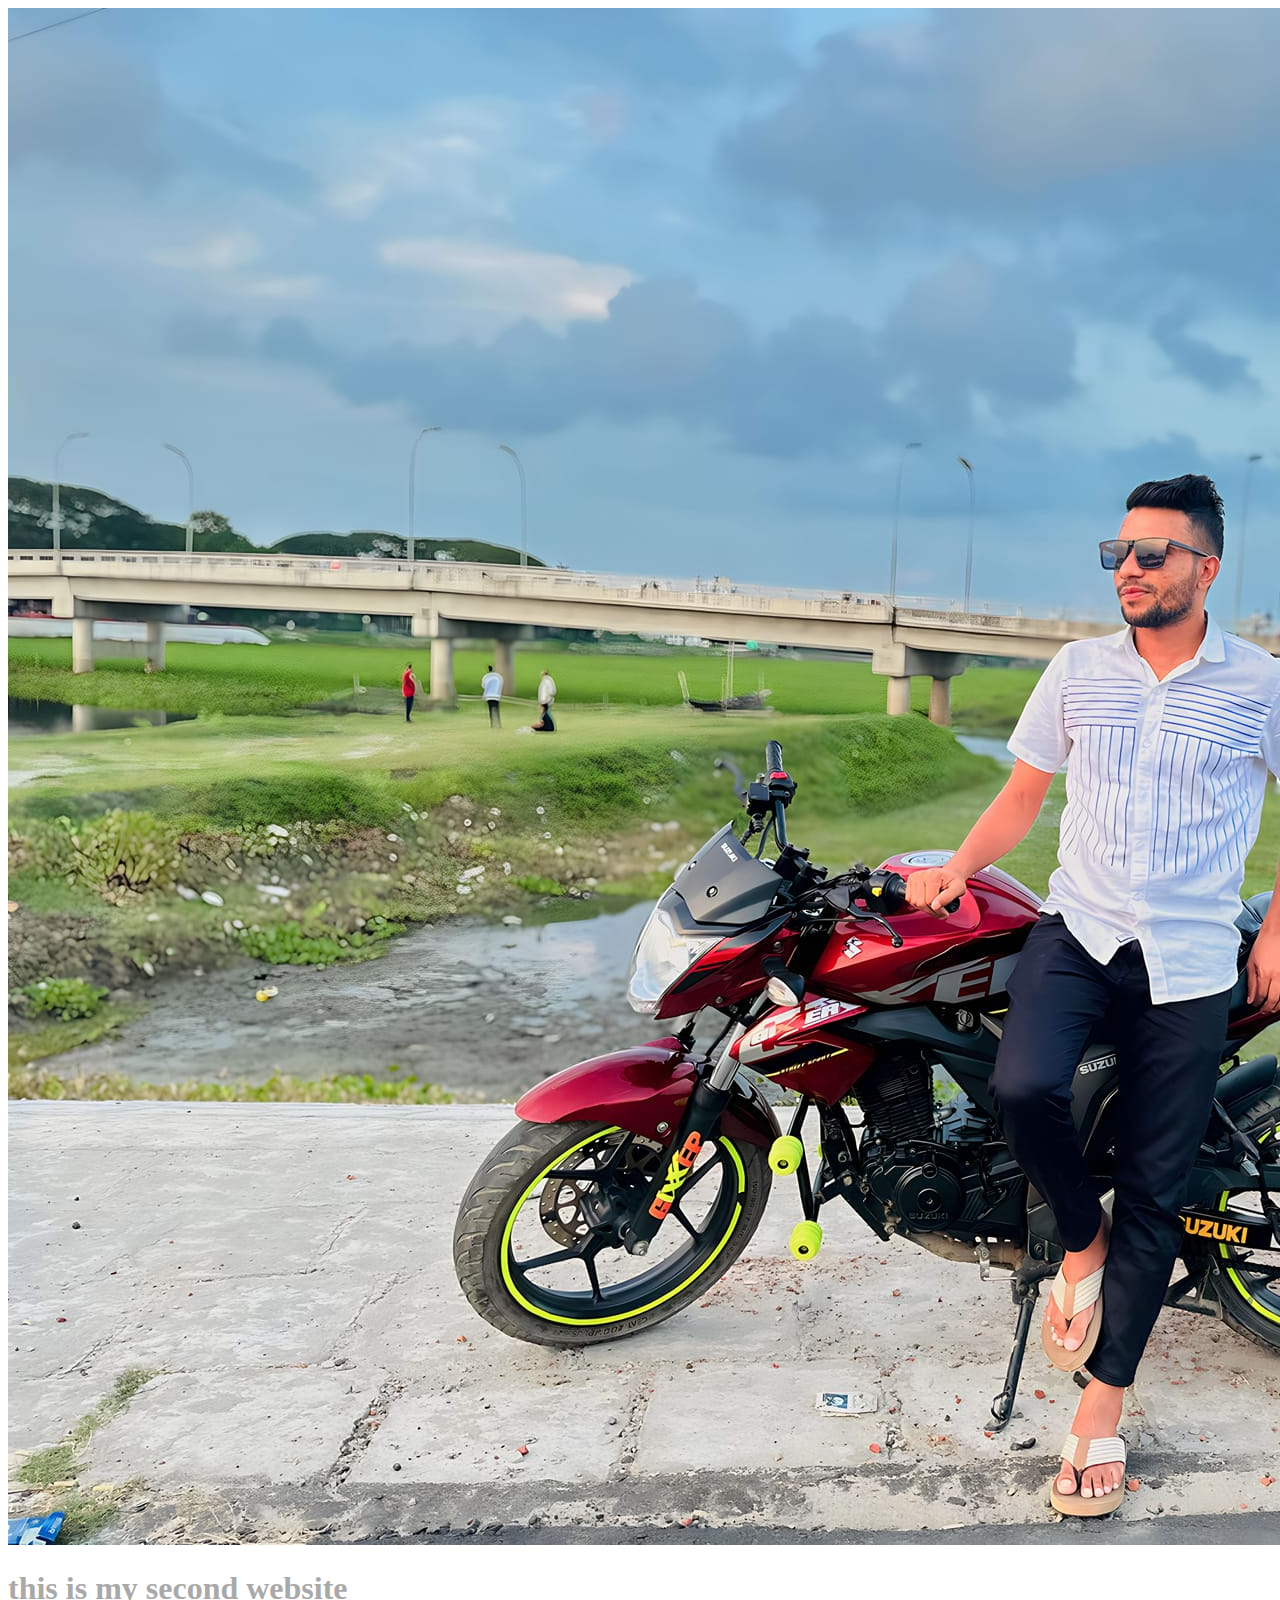
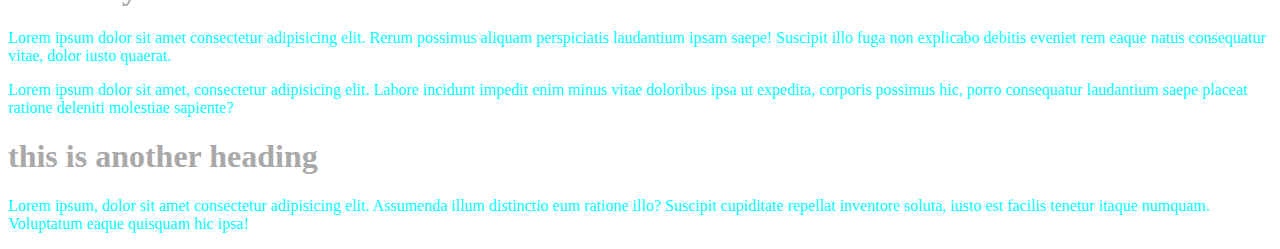
<file: index.html>
<!DOCTYPE html>
<html lang="en">
<head>
    <meta charset="UTF-8">
    <meta name="viewport" content="width=device-width, initial-scale=1.0">
    <title>Second website</title>
    <link rel="shortcut icon" href="favicon.ico" type="image/x-icon">
    <link rel="stylesheet" href="style.css">
</head>
<body>
    <img src="shamim2.jpg" alt="shamim2">
    <h1>
        this is my second website
    </h1>
    <p>
        Lorem ipsum dolor sit amet consectetur adipisicing elit. Rerum possimus aliquam perspiciatis laudantium ipsam saepe! Suscipit illo fuga non explicabo debitis eveniet rem eaque natus consequatur vitae, dolor iusto quaerat.
    </p>
    <p>Lorem ipsum dolor sit amet, consectetur adipisicing elit. Labore incidunt impedit enim minus vitae doloribus ipsa ut expedita, corporis possimus hic, porro consequatur laudantium saepe placeat ratione deleniti molestiae sapiente?</p>
    <h1> this is another heading</h1>
    <p>Lorem ipsum, dolor sit amet consectetur adipisicing elit. Assumenda illum distinctio eum ratione illo? Suscipit cupiditate repellat inventore soluta, iusto est facilis tenetur itaque numquam. Voluptatum eaque quisquam hic ipsa!</p>
</body>
</html>
</file>
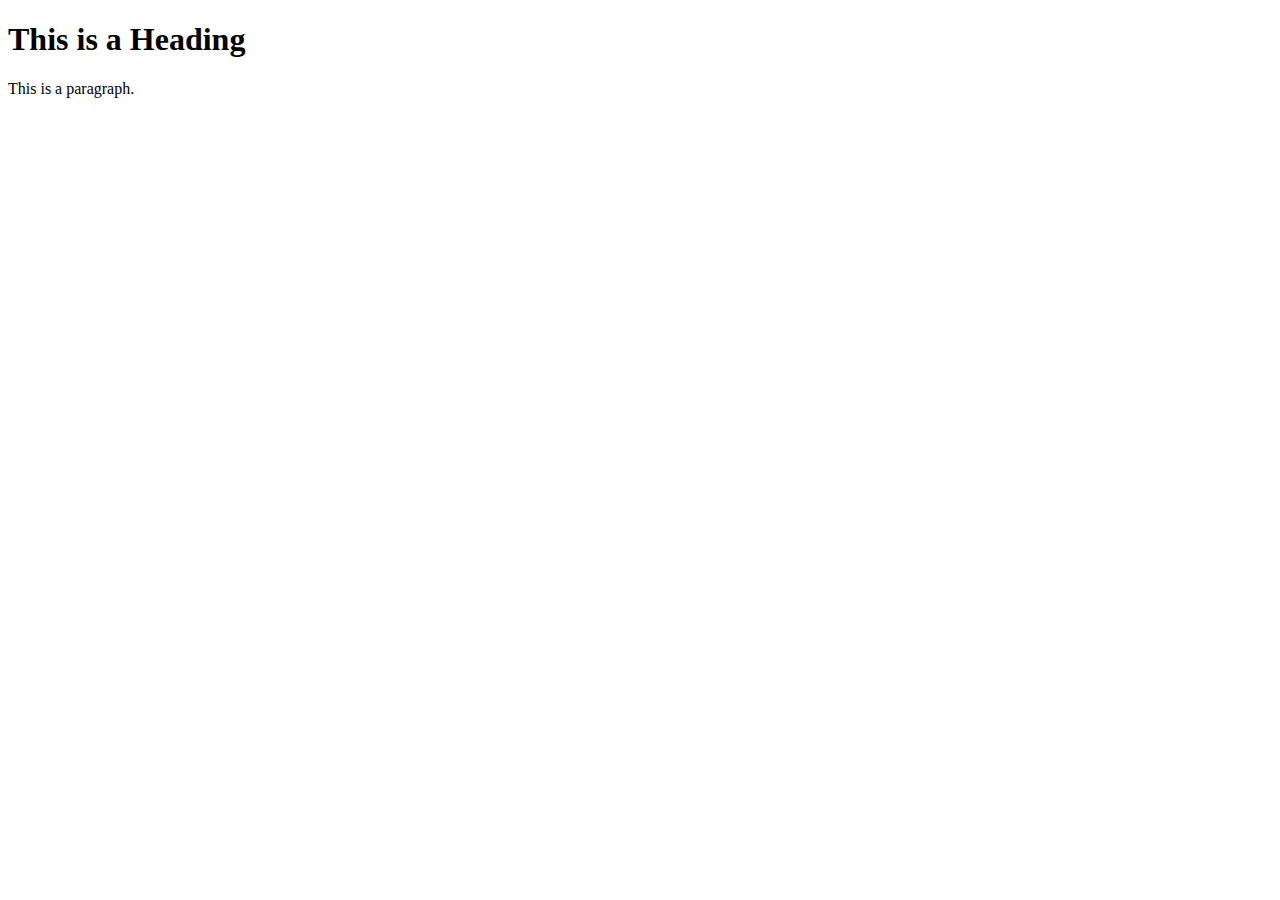
<file: img.html>
<!DOCTYPE html>
<html>
<head>
  <title>My Page Title</title>
  <link rel="love" type="love.png" href="/second-report/love.png">
</head>
<body>

<h1>This is a Heading</h1>
<p>This is a paragraph.</p>

</body>
</html>
</file>
<file: style.css>
p{
    color: aqua;
}
h1{
    color: darkgray;
}
</file>
